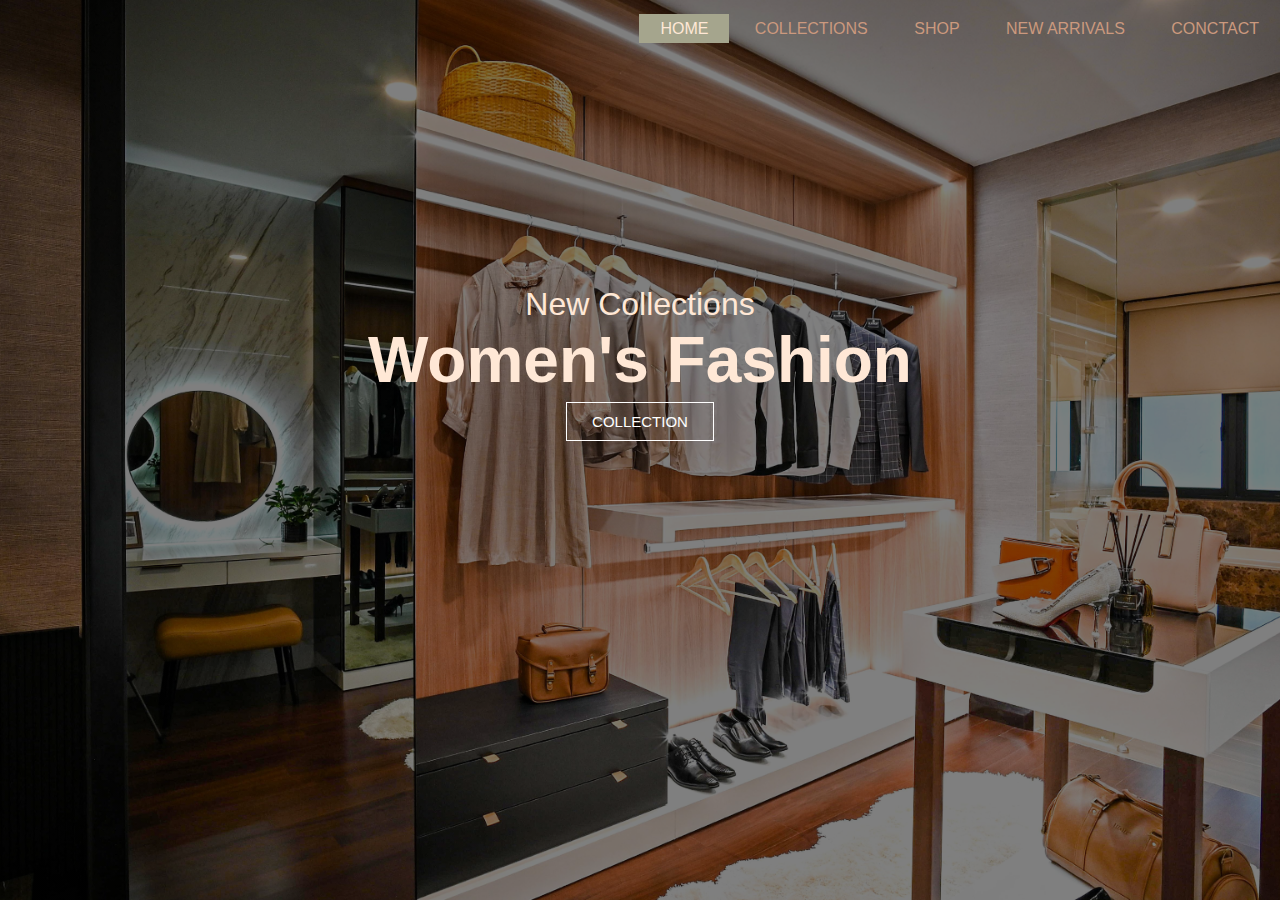
<file: index.html>
<!DOCTYPE html>
<html>
<head>
	<meta charset="utf-8">
	<meta name="viewport" content="width=device-width, initial-scale=1">
	<title>Fashion Nora</title>
	<link rel="stylesheet" href="style.css">

</head>
<body>

	<!-- accesories html css
	beaty
casul
collection
 -->
		<header>
		<div clas="main">
			<div class="logo">
				
                
			</div>
		
				<ul>
					<li class="active"><a href="index.html">HOME</a></li>
					<li><a href="collection.html">COLLECTIONS</a></li>
					<li><a href="shop.html">SHOP</a></li>
					<li><a href="newarrivals.html">NEW ARRIVALS</a></li>
					<li><a href="contact.html">CONCTACT</a></li>
				
					<div class ="title">
                        <p>New Collections</p>
						<h1>Women's Fashion</h1>
						
					    <a href="collection.html">collection</a>
						
                        </div>
</body>
</html>
</file>
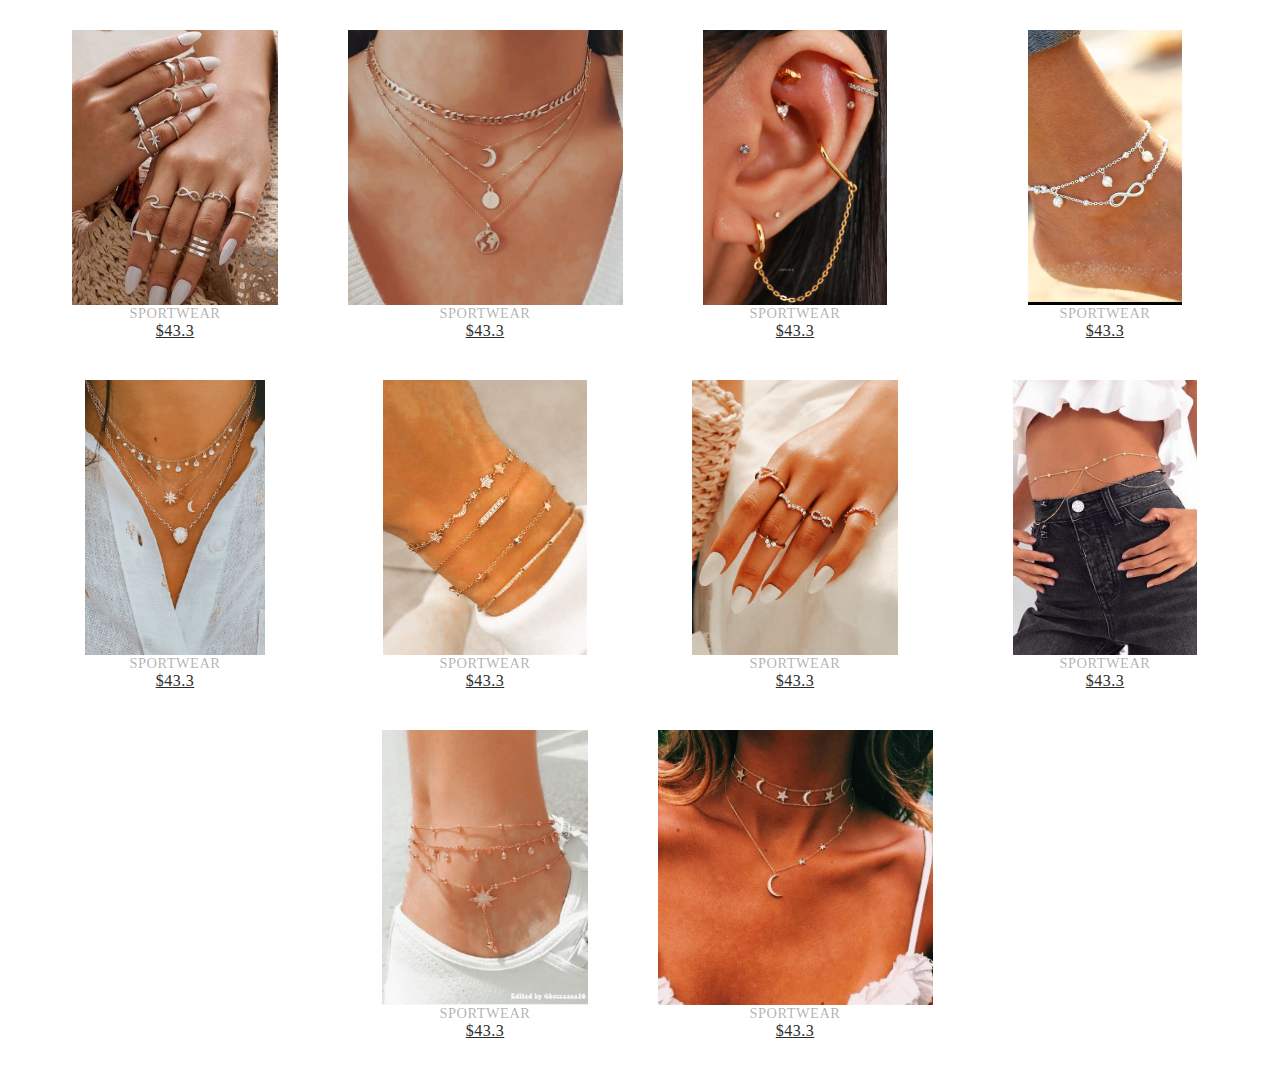
<file: accesories.html>
<!DOCTYPE html>
<html lang="en">
<head>
    <meta charset="UTF-8">
    <meta http-equiv="X-UA-Compatible" content="IE=edge">
    <meta name="viewport" content="width=device-width, initial-scale=1.0">
    <title>ACCESORIES</title>
    <link rel="stylesheet" href="sport.css">
</head>
<body>
        <div class="product-container">
            <div class="p-box">
                <img src="img/abf.jpg" alt="">
                <p>SPORTWEAR</p>
                <a href="#" class="price">$43.3</a>
                <a href="#" class="buy-btn">Buy Now</a>
            </div>

            <div class="p-box">
                <img src="img/fba.jpg" alt="">
                <p>SPORTWEAR</p>
                <a href="#" class="price">$43.3</a>
                <a href="#" class="buy-btn">Buy Now</a>
            </div>

            <div class="p-box">
                <img src="img/gba.jpg" alt="">
                <p>SPORTWEAR</p>
                <a href="#" class="price">$43.3</a>
                <a href="#" class="buy-btn">Buy Now</a>
            </div>

            <div class="p-box">
                <img src="img/fab.jpg" alt="">
                <p>SPORTWEAR</p>
                <a href="#" class="price">$43.3</a>
                <a href="#" class="buy-btn">Buy Now</a>
            </div>
                
            <div class="p-box">
                <img src="img/lol.jpg" alt="">
                <p>SPORTWEAR</p>
                <a href="#" class="price">$43.3</a>
                <a href="#" class="buy-btn">Buy Now</a>
            </div>

            <div class="p-box">
                <img src="img/olo.jpg" alt="">
                <p>SPORTWEAR</p>
                <a href="#" class="price">$43.3</a>
                <a href="#" class="buy-btn">Buy Now</a>
            </div>

            <div class="p-box">
                <img src="img/llo.jpg" alt="">
                <p>SPORTWEAR</p>
                <a href="#" class="price">$43.3</a>
                <a href="#" class="buy-btn">Buy Now</a>
            </div>

            <div class="p-box">
                <img src="img/iii.jpg" alt="">
                <p>SPORTWEAR</p>
                <a href="#" class="price">$43.3</a>
                <a href="#" class="buy-btn">Buy Now</a>
            </div>

            <div class="p-box">
                <img src="img/kkk.jpg" alt="">
                <p>SPORTWEAR</p>
                <a href="#" class="price">$43.3</a>
                <a href="#" class="buy-btn">Buy Now</a>
            </div>

            <div class="p-box">
                <img src="img/yyy.jpg" alt="">
                <p>SPORTWEAR</p>
                <a href="#" class="price">$43.3</a>
                <a href="#" class="buy-btn">Buy Now</a>
            </div>
            
           

        </div>
</body>
</html>
</file>
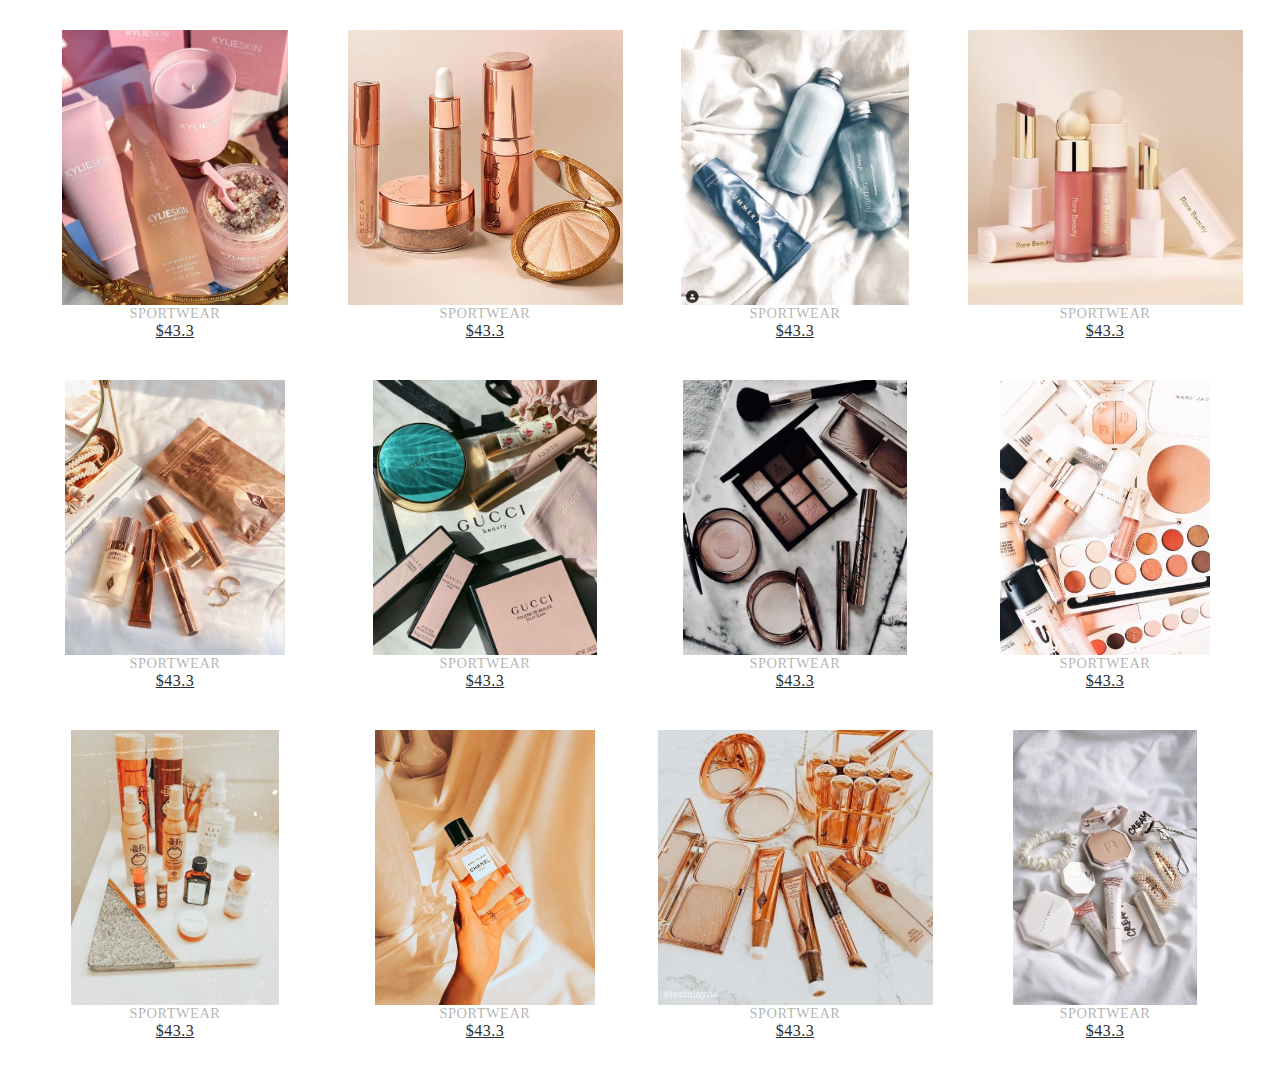
<file: beauty.html>
<!DOCTYPE html>
<html lang="en">
<head>
    <meta charset="UTF-8">
    <meta http-equiv="X-UA-Compatible" content="IE=edge">
    <meta name="viewport" content="width=device-width, initial-scale=1.0">
    <title>BEAUTY</title>
    <link rel="stylesheet" href="sport.css">
</head>
<body>
        <div class="product-container">
            <div class="p-box">
                <img src="img/rrr.jpg" alt="">
                <p>SPORTWEAR</p>
                <a href="#" class="price">$43.3</a>
                <a href="#" class="buy-btn">Buy Now</a>
            </div>

            <div class="p-box">
                <img src="img/jj.jpg" alt="">
                <p>SPORTWEAR</p>
                <a href="#" class="price">$43.3</a>
                <a href="#" class="buy-btn">Buy Now</a>
            </div>

            <div class="p-box">
                <img src="img/eee.jpg" alt="">
                <p>SPORTWEAR</p>
                <a href="#" class="price">$43.3</a>
                <a href="#" class="buy-btn">Buy Now</a>
            </div>

            <div class="p-box">
                <img src="img/ttt.jpg" alt="">
                <p>SPORTWEAR</p>
                <a href="#" class="price">$43.3</a>
                <a href="#" class="buy-btn">Buy Now</a>
            </div>
                
            <div class="p-box">
                <img src="img/qqq.jpg" alt="">
                <p>SPORTWEAR</p>
                <a href="#" class="price">$43.3</a>
                <a href="#" class="buy-btn">Buy Now</a>
            </div>

            <div class="p-box">
                <img src="img/h.jpg" alt="">
                <p>SPORTWEAR</p>
                <a href="#" class="price">$43.3</a>
                <a href="#" class="buy-btn">Buy Now</a>
            </div>

            <div class="p-box">
                <img src="img/hh.jpg" alt="">
                <p>SPORTWEAR</p>
                <a href="#" class="price">$43.3</a>
                <a href="#" class="buy-btn">Buy Now</a>
            </div>

            <div class="p-box">
                <img src="img/hhh.jpg" alt="">
                <p>SPORTWEAR</p>
                <a href="#" class="price">$43.3</a>
                <a href="#" class="buy-btn">Buy Now</a>
            </div>

            <div class="p-box">
                <img src="img/o.jpg" alt="">
                <p>SPORTWEAR</p>
                <a href="#" class="price">$43.3</a>
                <a href="#" class="buy-btn">Buy Now</a>
            </div>

            <div class="p-box">
                <img src="img/u.jpg" alt="">
                <p>SPORTWEAR</p>
                <a href="#" class="price">$43.3</a>
                <a href="#" class="buy-btn">Buy Now</a>
            </div>

            <div class="p-box">
                <img src="img/uu.jpg" alt="">
                <p>SPORTWEAR</p>
                <a href="#" class="price">$43.3</a>
                <a href="#" class="buy-btn">Buy Now</a>
            </div>

            <div class="p-box">
                <img src="img/uuu.jpg" alt="">
                <p>SPORTWEAR</p>
                <a href="#" class="price">$43.3</a>
                <a href="#" class="buy-btn">Buy Now</a>
            </div>
        
           

        </div>
</body>
</html>
</file>
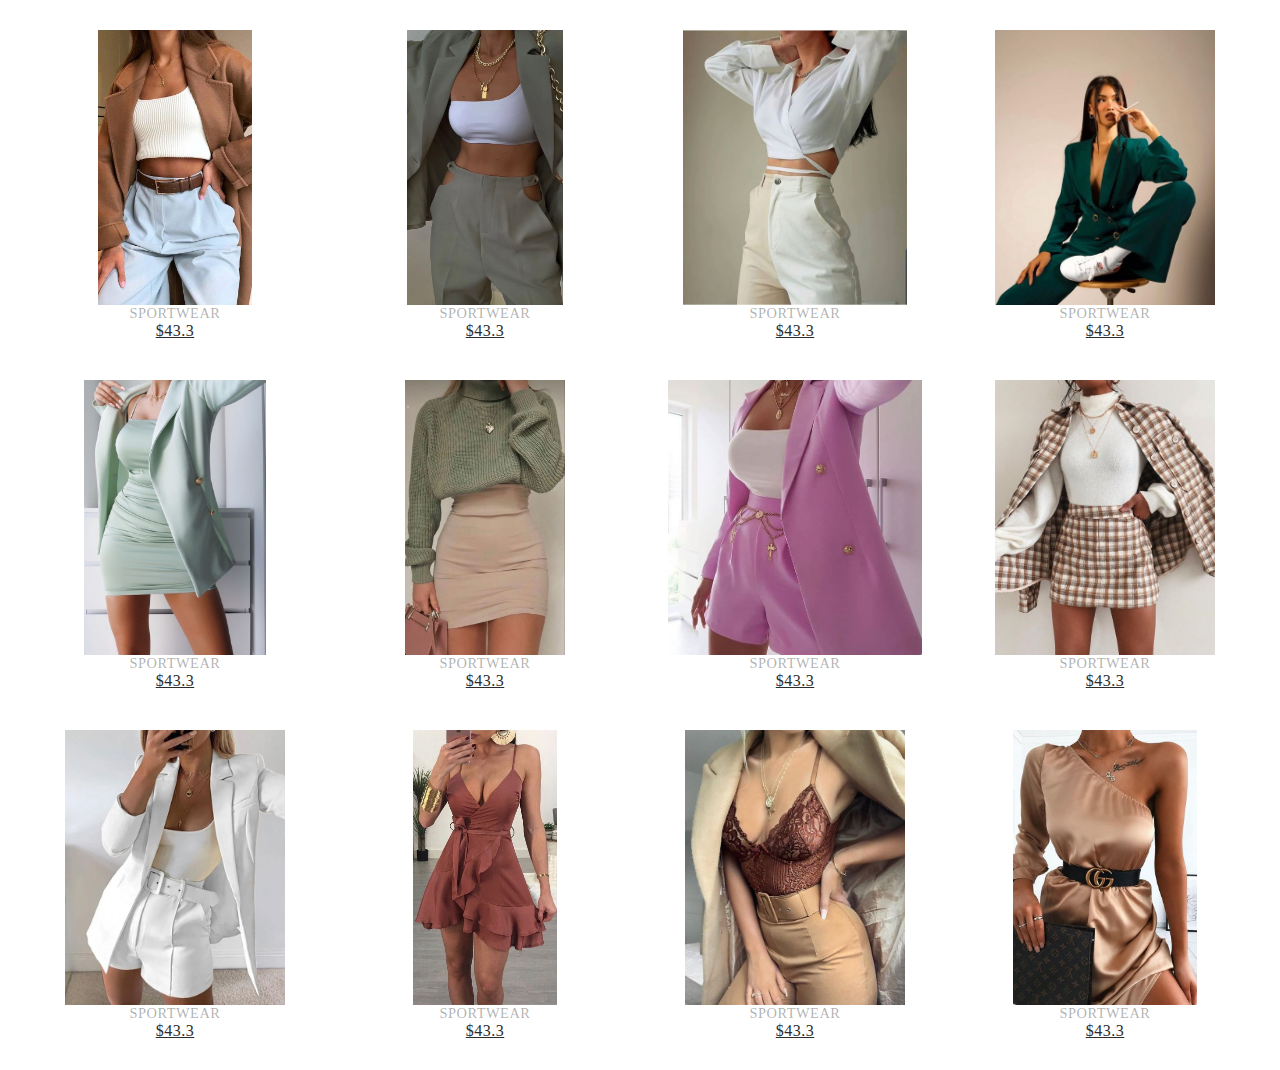
<file: casual.html>
<!DOCTYPE html>
<html lang="en">
<head>
    <meta charset="UTF-8">
    <meta http-equiv="X-UA-Compatible" content="IE=edge">
    <meta name="viewport" content="width=device-width, initial-scale=1.0">
    <title>casual</title>
    <link rel="stylesheet" href="sport.css">
</head>
<body>
        <div class="product-container">
            <div class="p-box">
                <img src="img/12.jpg" alt="">
                <p>SPORTWEAR</p>
                <a href="#" class="price">$43.3</a>
                <a href="#" class="buy-btn">Buy Now</a>
            </div>

            <div class="p-box">
                <img src="img/21.jpg" alt="">
                <p>SPORTWEAR</p>
                <a href="#" class="price">$43.3</a>
                <a href="#" class="buy-btn">Buy Now</a>
            </div>

            <div class="p-box">
                <img src="img/13.jpg" alt="">
                <p>SPORTWEAR</p>
                <a href="#" class="price">$43.3</a>
                <a href="#" class="buy-btn">Buy Now</a>
            </div>

            <div class="p-box">
                <img src="img/31.jpg" alt="">
                <p>SPORTWEAR</p>
                <a href="#" class="price">$43.3</a>
                <a href="#" class="buy-btn">Buy Now</a>
            </div>
                
            <div class="p-box">
                <img src="img/14.jpg" alt="">
                <p>SPORTWEAR</p>
                <a href="#" class="price">$43.3</a>
                <a href="#" class="buy-btn">Buy Now</a>
            </div>

            <div class="p-box">
                <img src="img/41.jpg" alt="">
                <p>SPORTWEAR</p>
                <a href="#" class="price">$43.3</a>
                <a href="#" class="buy-btn">Buy Now</a>
            </div>

            <div class="p-box">
                <img src="img/16.jpg" alt="">
                <p>SPORTWEAR</p>
                <a href="#" class="price">$43.3</a>
                <a href="#" class="buy-btn">Buy Now</a>
            </div>

            <div class="p-box">
                <img src="img/61.jpg" alt="">
                <p>SPORTWEAR</p>
                <a href="#" class="price">$43.3</a>
                <a href="#" class="buy-btn">Buy Now</a>
            </div>

            <div class="p-box">
                <img src="img/17.jpg" alt="">
                <p>SPORTWEAR</p>
                <a href="#" class="price">$43.3</a>
                <a href="#" class="buy-btn">Buy Now</a>
            </div>

            <div class="p-box">
                <img src="img/71.jpg" alt="">
                <p>SPORTWEAR</p>
                <a href="#" class="price">$43.3</a>
                <a href="#" class="buy-btn">Buy Now</a>
            </div>

            <div class="p-box">
                <img src="img/81.jpg" alt="">
                <p>SPORTWEAR</p>
                <a href="#" class="price">$43.3</a>
                <a href="#" class="buy-btn">Buy Now</a>
            </div>

            <div class="p-box">
                <img src="img/18.jpg" alt="">
                <p>SPORTWEAR</p>
                <a href="#" class="price">$43.3</a>
                <a href="#" class="buy-btn">Buy Now</a>
            </div>
        
           

        </div>
</body>
</html>
</file>
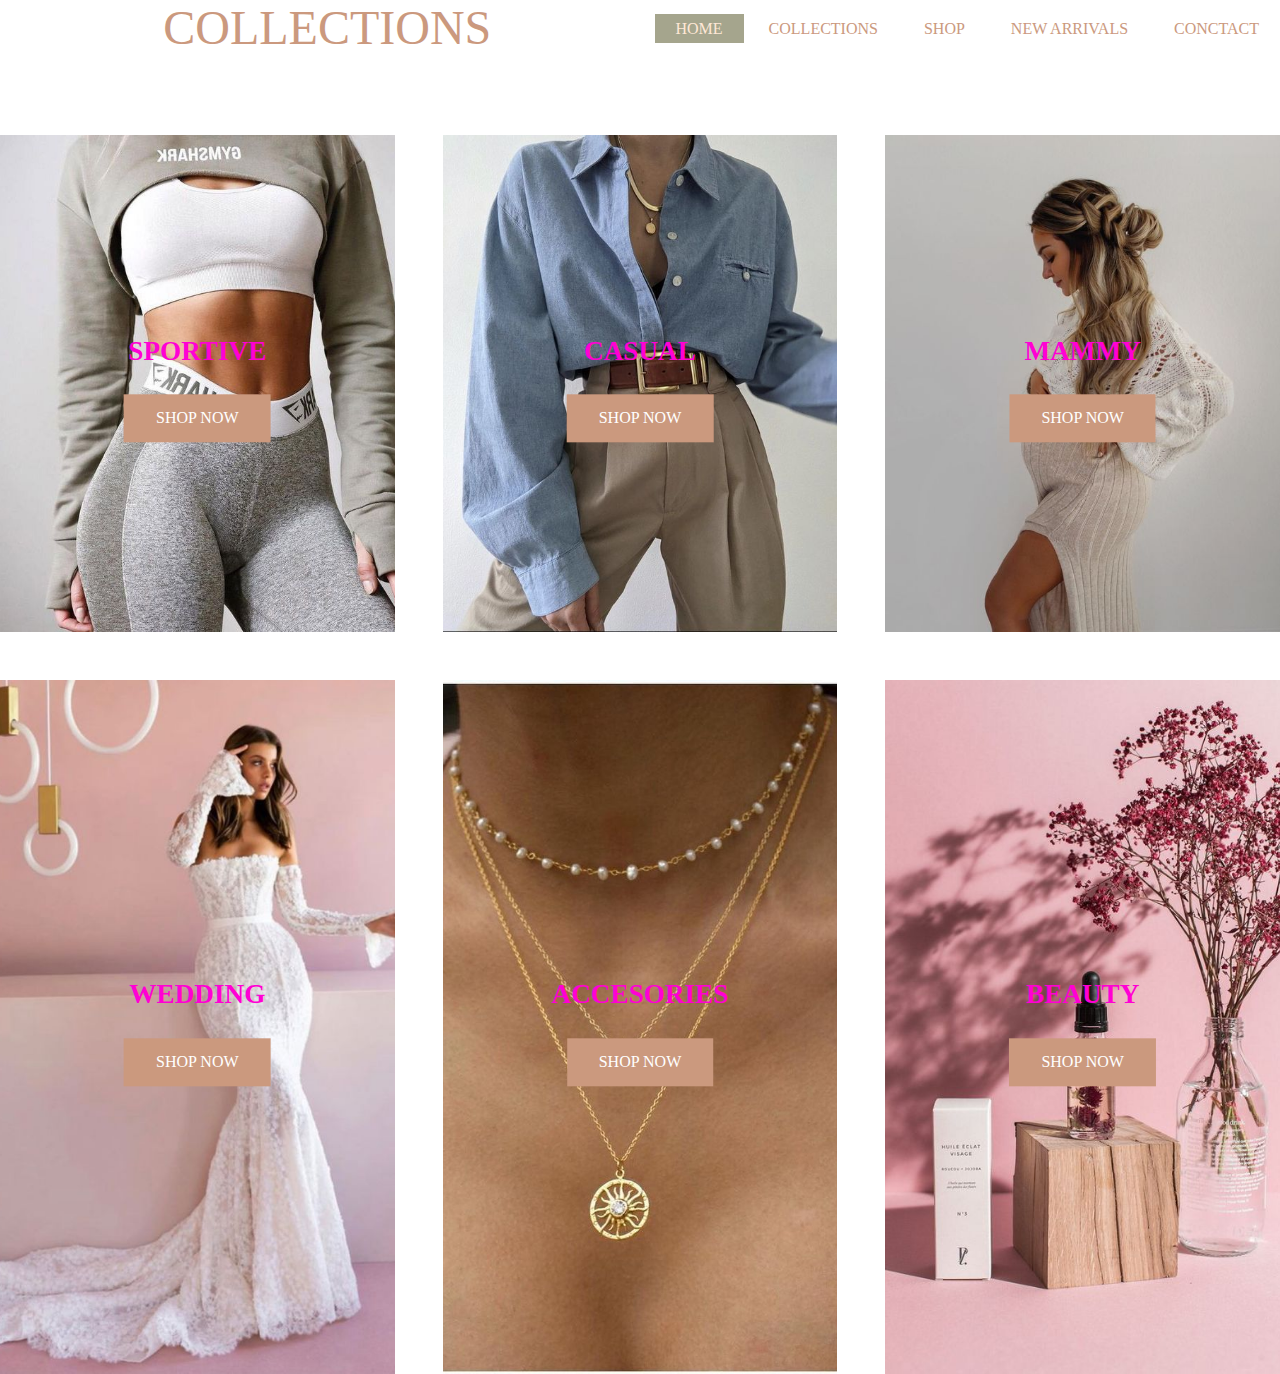
<file: collection.html>
<!DOCTYPE html>
<html lang="en">
<head>
    <meta charset="UTF-8">
    <meta http-equiv="X-UA-Compatible" content="IE=edge">
    <meta name="viewport" content="width=device-width, initial-scale=1.0">
    <title>Collection</title>
    <link rel="stylesheet" href="collection.css">
</head>
<body>

    <ul>
        <li class="active"><a href="index.html">HOME</a></li>
        <li><a href="collection.html">COLLECTIONS</a></li>
        <li><a href="shop.html">SHOP</a></li>
        <li><a href="newarrivals.html">NEW ARRIVALS</a></li>
        <li><a href="contact.html">CONCTACT</a></li>
        </ul>
        
    <section class="Collection">
        <div class="title">
            <h2>COLLECTIONS</h2>
        </div>
        <div class="collection-layout container">
            <div class="collection-item">
                <img src="img/aa.jpg" alt="">
                <div class="collection-content">
                    <h3>SPORTIVE</h3>
                    <a href="sport.html">SHOP NOW</a>
                    

                </div>

            </div>
            <div class="collection-item">
                <img src="img/cc.jpg" alt="">
                <div class="collection-content">
                    <h3>CASUAL</h3>
                    <a href="casual.html">SHOP NOW</a>
                    

                </div>

            </div>

            <div class="collection-item">
                <img src="img/gg.jpg" alt="">
                <div class="collection-content">
                    <h3>MAMMY</h3>
                    <a href="mammy.html">SHOP NOW</a>

                </div>

            </div>

            <div class="collection-item">
                <img src="img/ww.jpg" alt="">
                <div class="collection-content">
                    <h3>WEDDING</h3>
                    <a href="wedding.html">SHOP NOW</a>

                </div>

            </div>

            <div class="collection-item">
                <img src="img/qq.jpg" alt="">
                <div class="collection-content">
                    <h3>ACCESORIES</h3>
                    <a href="accesories.html">SHOP NOW</a>

                </div>

            </div>

            <div class="collection-item">
                <img src="img/yy.jpg" alt="">
                <div class="collection-content">
                    <h3>BEAUTY</h3>
                    <a href="beauty.html">SHOP NOW</a>

                </div>

            </div>


        </div>

    </section>
</body>
</html>
</file>
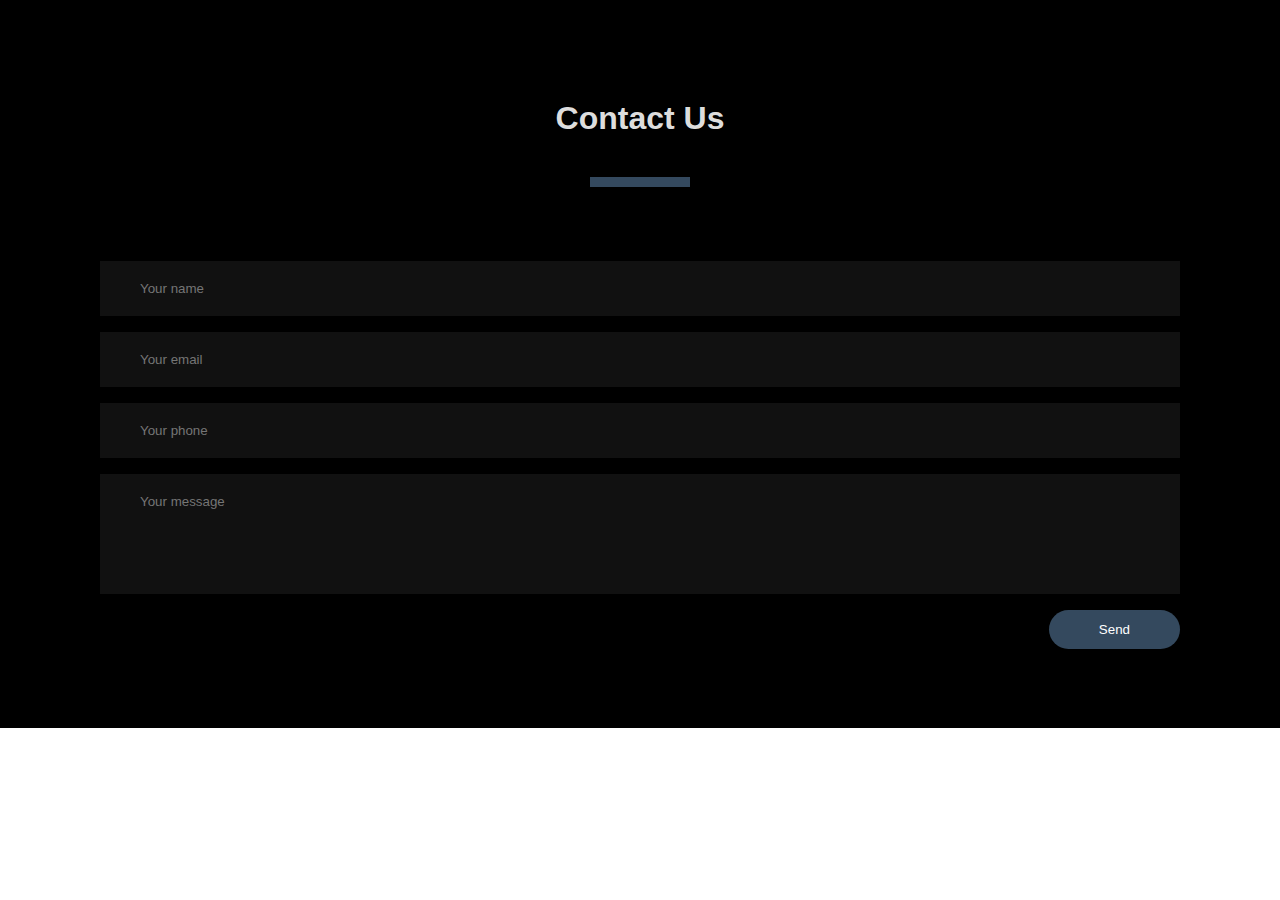
<file: contact.html>
<!DOCTYPE html>
<html lang="en">
<head>
    <meta charset="UTF-8">
    <meta http-equiv="X-UA-Compatible" content="IE=edge">
    <meta name="viewport" content="width=device-width, initial-scale=1.0">
    <title>Contact</title>
    <link rel="stylesheet" href="contact.css">
</head>
<body>
    <div class="contact-section">
        
        <h1>Contact Us</h1>
        <div class="border"></div>
        <from class="contact-form" action="contact.html" method="post">
            <input type="text" class="contact-form-text" placeholder="Your name">
            <input type="email" class="contact-form-text" placeholder="Your email">
            <input type="text" class="contact-form-text" placeholder="Your phone">
            <textarea  class="contact-form-text" placeholder="Your message"></textarea>
            <input type="submit" class="contact-form-btn" value="Send">
        </from>
    </div>
</body>
</html>
</file>
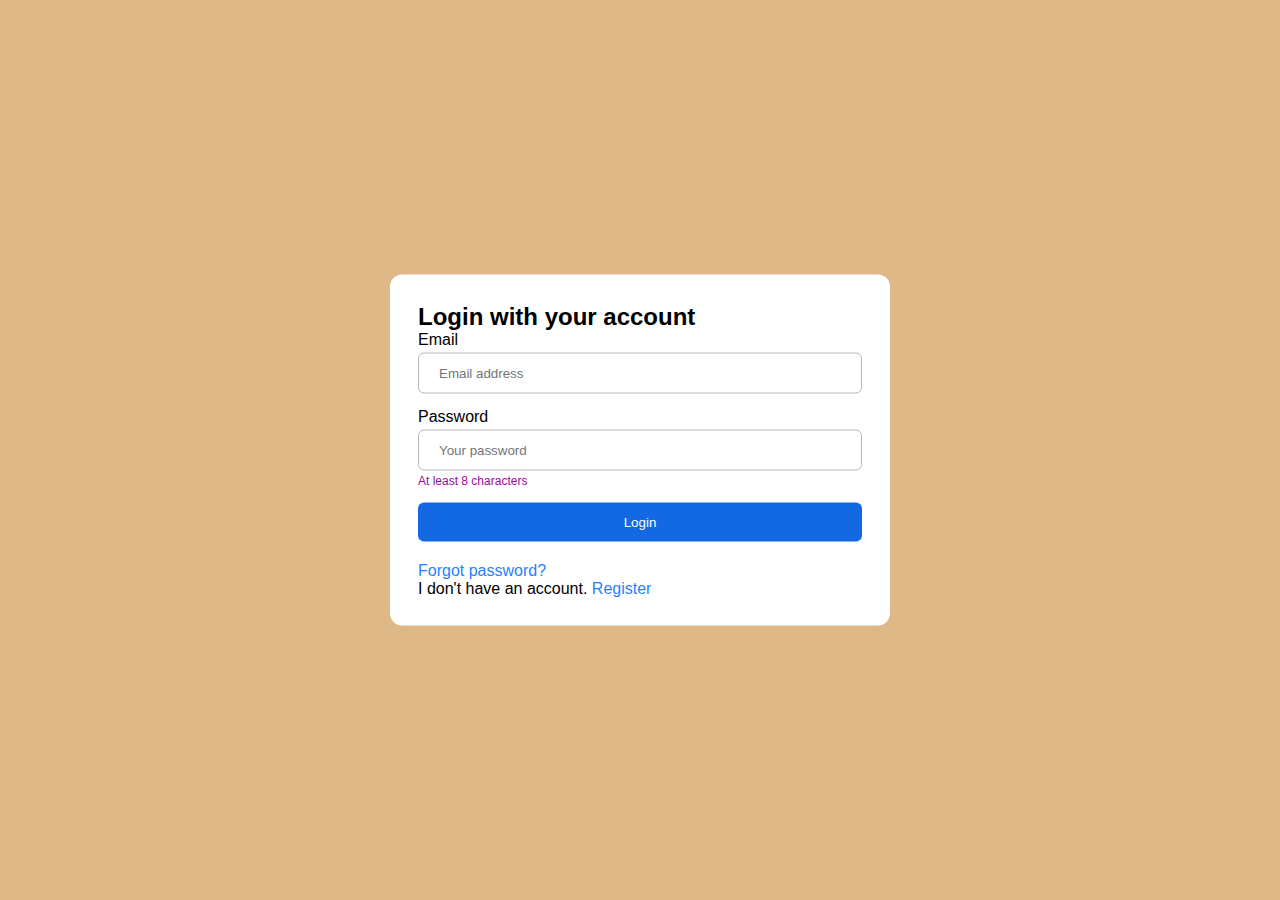
<file: login.html>
<!DOCTYPE html>
<html lang="en">
<head>
    <meta charset="UTF-8">
    <meta http-equiv="X-UA-Compatible" content="IE=edge">
    <meta name="viewport" content="width=device-width, initial-scale=1.0">
    <link rel="stylesheet" href="login.css">
    <title>Login And Register</title>
</head>
<body>
    <div class="container">
		<form action="#" class="login active">
			<h2 class="title">Login with your account</h2>
			<div class="form-group">
				<label for="email">Email</label>
				<div class="input-group">
					<input type="email" id="email" placeholder="Email address">
					<i class='bx bx-envelope'></i>
				</div>
			</div>
			<div class="form-group">
				<label for="password">Password</label>
				<div class="input-group">
					<input type="password" pattern=".{8,}" id="password" placeholder="Your password">
					<i class='bx bx-lock-alt' ></i>
				</div>
				<span class="help-text">At least 8 characters</span>
			</div>
			<button type="submit" class="btn-submit">Login</button>
			<a href="#">Forgot password?</a>
			<p>I don't have an account. <a href="#" onclick="switchForm('register', event)">Register</a></p>
		</form>

		<form action="#" class="register">
			<h2 class="title">Register your account</h2>
			<div class="form-group">
				<label for="email">Email</label>
				<div class="input-group">
					<input type="email" id="email" placeholder="Email address">
					<i class='bx bx-envelope'></i>
				</div>
			</div>
			<div class="form-group">
				<label for="password">Password</label>
				<div class="input-group">
					<input type="password" pattern=".{8,}" id="password" placeholder="Your password">
					<i class='bx bx-lock-alt' ></i>
				</div>
				<span class="help-text">At least 8 characters</span>
			</div>
			<div class="form-group">
				<label for="confirm-pass">Confirm password</label>
				<div class="input-group">
					<input type="password" id="confirm-pass" placeholder="Enter password again">
					<i class='bx bx-lock-alt' ></i>
				</div>
				<span class="help-text">Confirm password must be same with password</span>
			</div>
			<button type="submit" class="btn-submit">Register</button>
			<p>I already have an account. <a href="#" onclick="switchForm('login', event)">Login</a></p>
		</form>
	</div>
            <script src="login.js"></script>
</body>
</html>
</file>
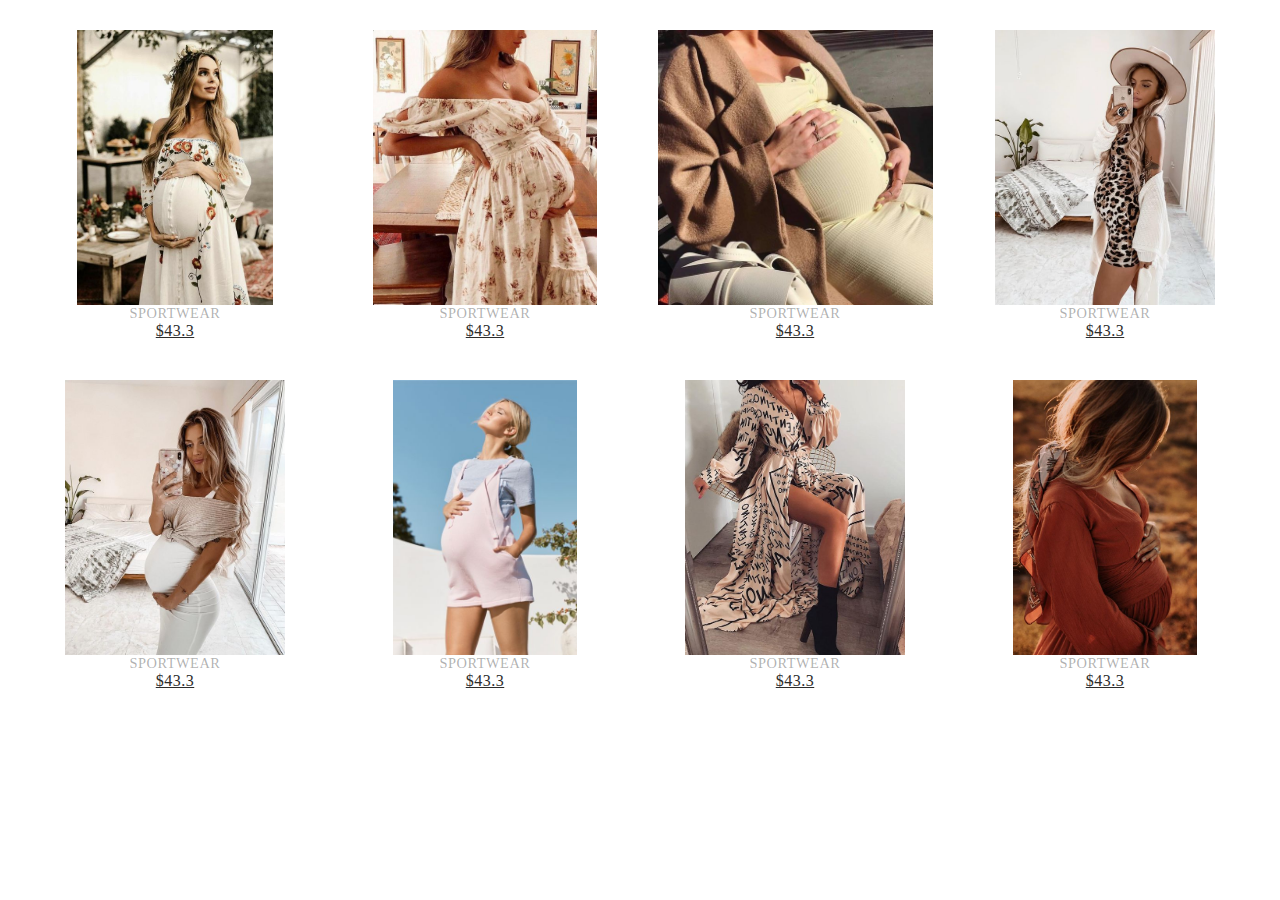
<file: mammy.html>
<!DOCTYPE html>
<html lang="en">
<head>
    <meta charset="UTF-8">
    <meta http-equiv="X-UA-Compatible" content="IE=edge">
    <meta name="viewport" content="width=device-width, initial-scale=1.0">
    <title>MAMMY</title>
    <link rel="stylesheet" href="sport.css">
</head>
<body>
        <div class="product-container">
            <div class="p-box">
                <img src="img/23.jpg" alt="">
                <p>SPORTWEAR</p>
                <a href="#" class="price">$43.3</a>
                <a href="#" class="buy-btn">Buy Now</a>
            </div>

            <div class="p-box">
                <img src="img/32.jpg" alt="">
                <p>SPORTWEAR</p>
                <a href="#" class="price">$43.3</a>
                <a href="#" class="buy-btn">Buy Now</a>
            </div>

            <div class="p-box">
                <img src="img/28.jpg" alt="">
                <p>SPORTWEAR</p>
                <a href="#" class="price">$43.3</a>
                <a href="#" class="buy-btn">Buy Now</a>
            </div>

            <div class="p-box">
                <img src="img/42.jpg" alt="">
                <p>SPORTWEAR</p>
                <a href="#" class="price">$43.3</a>
                <a href="#" class="buy-btn">Buy Now</a>
            </div>
                
            <div class="p-box">
                <img src="img/25.jpg" alt="">
                <p>SPORTWEAR</p>
                <a href="#" class="price">$43.3</a>
                <a href="#" class="buy-btn">Buy Now</a>
            </div>

            <div class="p-box">
                <img src="img/33.jpg" alt="">
                <p>SPORTWEAR</p>
                <a href="#" class="price">$43.3</a>
                <a href="#" class="buy-btn">Buy Now</a>
            </div>

            <div class="p-box">
                <img src="img/82.jpg" alt="">
                <p>SPORTWEAR</p>
                <a href="#" class="price">$43.3</a>
                <a href="#" class="buy-btn">Buy Now</a>
            </div>

            <div class="p-box">
                <img src="img/29.jpg" alt="">
                <p>SPORTWEAR</p>
                <a href="#" class="price">$43.3</a>
                <a href="#" class="buy-btn">Buy Now</a>
            </div>

            
        </div>
</body>
</html>
</file>
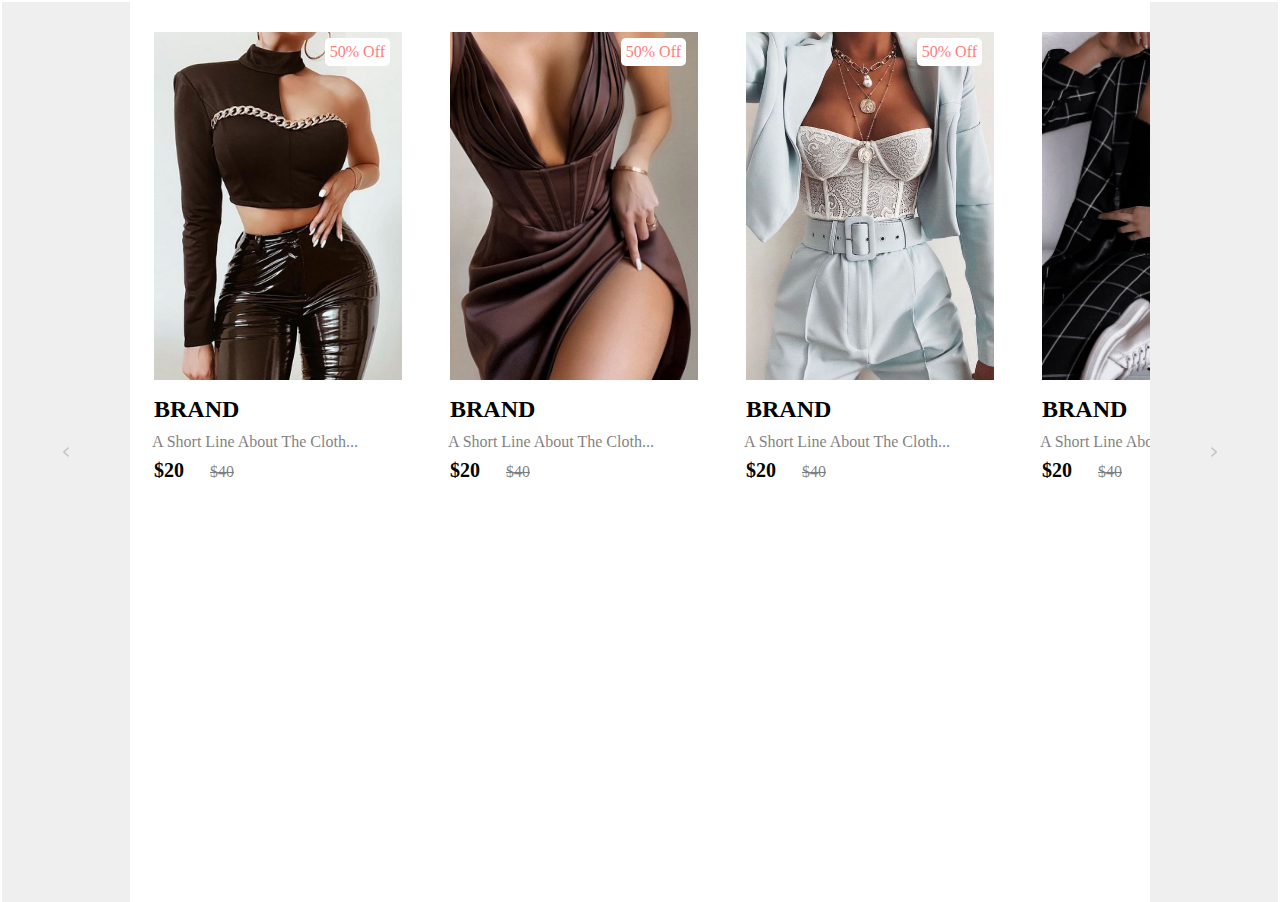
<file: newarrivals.html>
<!DOCTYPE html>
<html lang="en">
<head>
    <meta charset="UTF-8">
    <meta http-equiv="X-UA-Compatible" content="IE=edge">
    <meta name="viewport" content="width=device-width, initial-scale=1.0">
    <title>New Arrivals</title>
    <link rel="stylesheet" href="newarrivals.css">
</head>
<body>
        <section  class="product">
        <h2 class="product-category"></h2>
        <button class="pre-btn"><img src="img/next .png" alt=""></button>
        <button class="nxt-btn"><img src="img/next .png" alt=""></button>
        <div class="product-container">
            <div class="product-card">
                <div class="product-image">
                    <span class="discount-tag">50% off</span>
                    <img src="img/ra.jpg" class="product-thumb" alt="">
                    <button class="card-btn">add to whislist</button> 
                </div>
                <div class="product-info">
                    <h2 class="product-brand">brand</h2>
                    <p class="product-short-des">a short line about the cloth...</p>
                    <span class="price">$20</span><span class="actual-price">$40</span>
                </div>
            </div>
            <div class="product-card">
                <div class="product-image">
                    <span class="discount-tag">50% off</span>
                    <img src="img/at.jpg" class="product-thumb" alt="">
                    <button class="card-btn">add to whislist</button> 
                </div>
                <div class="product-info">
                    <h2 class="product-brand">brand</h2>
                    <p class="product-short-des">a short line about the cloth...</p>
                    <span class="price">$20</span><span class="actual-price">$40</span>
                </div>
            </div>
            <div class="product-card">
                <div class="product-image">
                    <span class="discount-tag">50% off</span>
                    <img src="img/ai.jpg" class="product-thumb" alt="">
                    <button class="card-btn">add to whislist</button> 
                </div>
                <div class="product-info">
                    <h2 class="product-brand">brand</h2>
                    <p class="product-short-des">a short line about the cloth...</p>
                    <span class="price">$20</span><span class="actual-price">$40</span>
                </div>
            </div>
            <div class="product-card">
                <div class="product-image">
                    <span class="discount-tag">50% off</span>
                    <img src="img/an.jpg" class="product-thumb" alt="">
                    <button class="card-btn">add to whislist</button> 
                </div>
                <div class="product-info">
                    <h2 class="product-brand">brand</h2>
                    <p class="product-short-des">a short line about the cloth...</p>
                    <span class="price">$20</span><span class="actual-price">$40</span>
                </div>
            </div>
            <div class="product-card">
                <div class="product-image">
                    <span class="discount-tag">50% off</span>
                    <img src="img/ta.jpg" class="product-thumb" alt="">
                    <button class="card-btn">add to whislist</button> 
                </div>
                <div class="product-info">
                    <h2 class="product-brand">brand</h2>
                    <p class="product-short-des">a short line about the cloth...</p>
                    <span class="price">$20</span><span class="actual-price">$40</span>
                </div>
            </div>
            <div class="product-card">
                <div class="product-image">
                    <span class="discount-tag">50% off</span>
                    <img src="img/ia.jpg" class="product-thumb" alt="">
                    <button class="card-btn">add to whislist</button> 
                </div>
                <div class="product-info">
                    <h2 class="product-brand">brand</h2>
                    <p class="product-short-des">a short line about the cloth...</p>
                    <span class="price">$20</span><span class="actual-price">$40</span>
                </div>
            </div>
            <div class="product-card">
                <div class="product-image">
                    <span class="discount-tag">50% off</span>
                    <img src="img/na.jpg" class="product-thumb" alt="">
                    <button class="card-btn">add to whislist</button> 
                </div>
                <div class="product-info">
                    <h2 class="product-brand">brand</h2>
                    <p class="product-short-des">a short line about the cloth...</p>
                    <span class="price">$20</span><span class="actual-price">$40</span>
                </div>
            </div>
            <div class="product-card">
                <div class="product-image">
                    <span class="discount-tag">50% off</span>
                    <img src="img/ze.jpg" class="product-thumb" alt="">
                    <button class="card-btn">add to whislist</button> 
                </div>
                <div class="product-info">
                    <h2 class="product-brand">brand</h2>
                    <p class="product-short-des">a short line about the cloth...</p>
                    <span class="price">$20</span><span class="actual-price">$40</span>
                </div>
            </div>
            <div class="product-card">
                <div class="product-image">
                    <span class="discount-tag">50% off</span>
                    <img src="img/za.jpg" class="product-thumb" alt="">
                    <button class="card-btn">add to whislist</button> 
                </div>
                <div class="product-info">
                    <h2 class="product-brand">brand</h2>
                    <p class="product-short-des">a short line about the cloth...</p>
                    <span class="price">$20</span><span class="actual-price">$40</span>
                </div>
            </div>
            <div class="product-card">
                <div class="product-image">
                    <span class="discount-tag">50% off</span>
                    <img src="img/ak.jpg" class="product-thumb" alt="">
                    <button class="card-btn">add to whislist</button> 
                </div>
                <div class="product-info">
                    <h2 class="product-brand">brand</h2>
                    <p class="product-short-des">a short line about the cloth...</p>
                    <span class="price">$20</span><span class="actual-price">$40</span>
                </div>
            </div>
            <div class="product-card">
                <div class="product-image">
                    <span class="discount-tag">50% off</span>
                    <img src="img/zk.jpg" class="product-thumb" alt="">
                    <button class="card-btn">add to whislist</button> 
                </div>
                <div class="product-info">
                    <h2 class="product-brand">brand</h2>
                    <p class="product-short-des">a short line about the cloth...</p>
                    <span class="price">$20</span><span class="actual-price">$40</span>
                </div>
            </div>
            <div class="product-card">
                <div class="product-image">
                    <span class="discount-tag">50% off</span>
                    <img src="img/zj.jpg" class="product-thumb" alt="">
                    <button class="card-btn">add to whislist</button> 
                </div>
                <div class="product-info">
                    <h2 class="product-brand">brand</h2>
                    <p class="product-short-des">a short line about the cloth...</p>
                    <span class="price">$20</span><span class="actual-price">$40</span>
                </div>
            </div>

        </div>
    </section>
    <script src="home.js"></script>

</body>
</html>
</file>
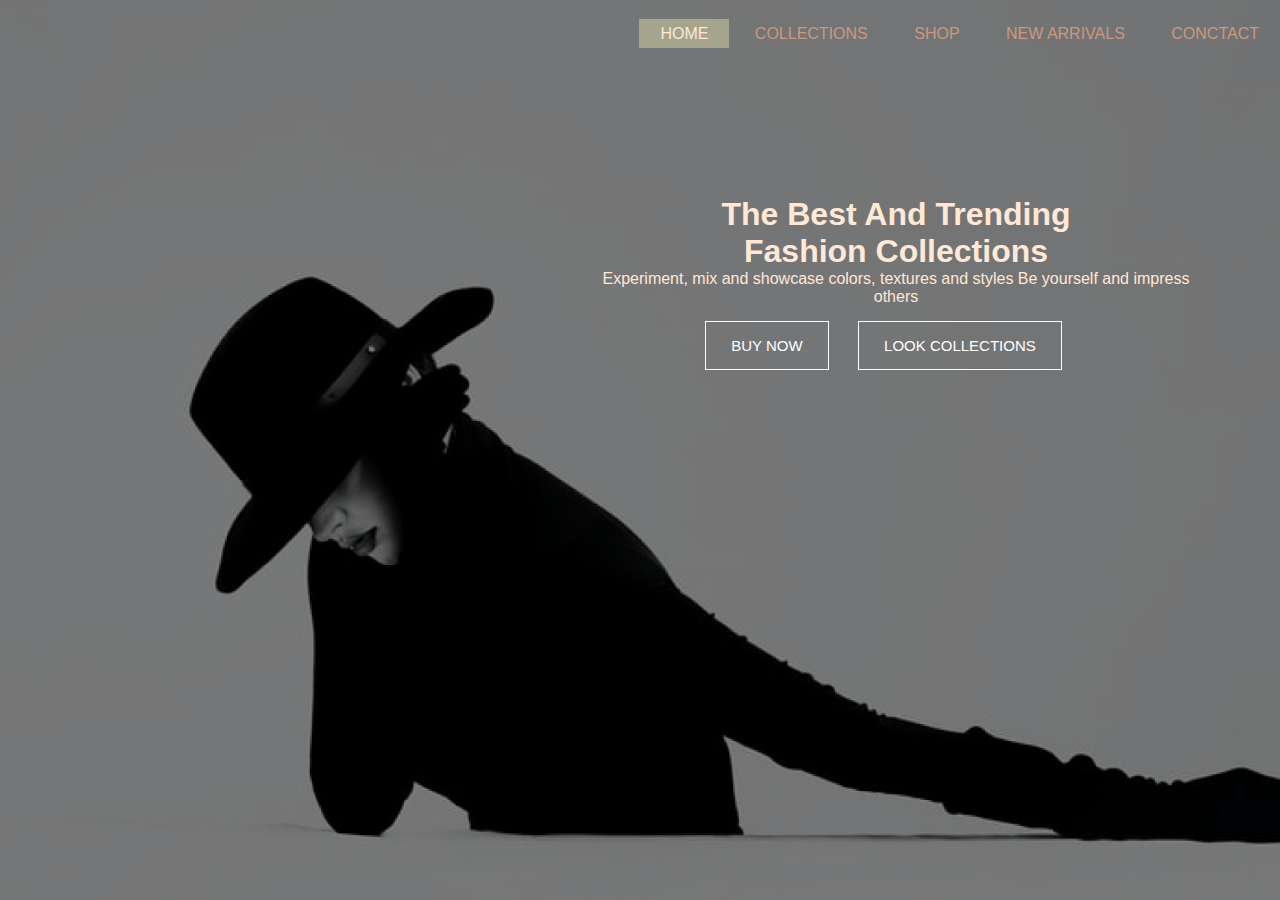
<file: shop.html>
<!DOCTYPE html>
<html lang="en">
<head>
    <meta charset="UTF-8">
    <meta http-equiv="X-UA-Compatible" content="IE=edge">
    <meta name="viewport" content="width=device-width, initial-scale=1.0">
    <title>Shop Now</title>
    <link rel="stylesheet" href="shop.css">
</head>
<body>
    <header>
      
        <ul>
            <li class="active"><a href="index.html">HOME</a></li>
            <li><a href="collection.html">COLLECTIONS</a></li>
            <li><a href="shop.html">SHOP</a></li>
            <li><a href="newarrivals.html">NEW ARRIVALS</a></li>
            <li><a href="contact.html">CONCTACT</a></li>
            </ul>

       <div class="img">
        <div class="shop">
            <h1>The Best And Trending <br>
            Fashion Collections </h1>
            <p>Experiment, mix and showcase colors, textures and styles Be yourself and impress others</p>
            <a href="login.html">BUY NOW</a>
            <a href="collection.html">Look Collections</a>
            

        </div>
    </header>
   
    
</body>
</html>
</file>
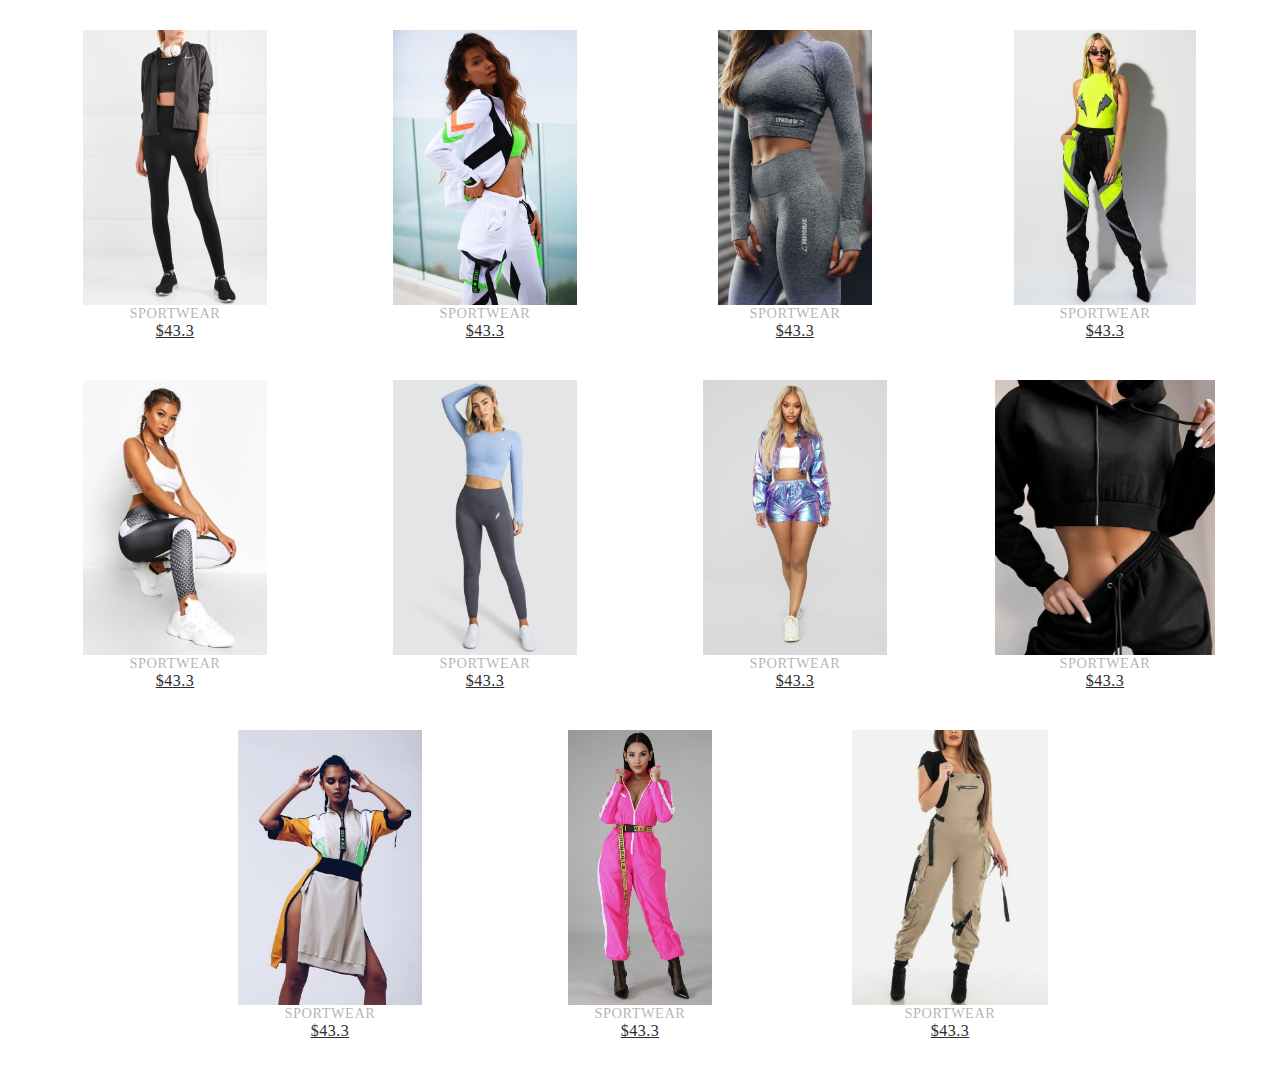
<file: sport.html>
<!DOCTYPE html>
<html lang="en">
<head>
    <meta charset="UTF-8">
    <meta http-equiv="X-UA-Compatible" content="IE=edge">
    <meta name="viewport" content="width=device-width, initial-scale=1.0">
    <title>Sports</title>
    <link rel="stylesheet" href="sport.css">
</head>
<body>
        <div class="product-container">
            <div class="p-box">
                <img src="img/a.jpg" alt="">
                <p>SPORTWEAR</p>
                <a href="#" class="price">$43.3</a>
                <a href="#" class="buy-btn">Buy Now</a>
            </div>

            <div class="p-box">
                <img src="img/123.jpg" alt="">
                <p>SPORTWEAR</p>
                <a href="#" class="price">$43.3</a>
                <a href="#" class="buy-btn">Buy Now</a>
            </div>

            <div class="p-box">
                <img src="img/g.jpg" alt="">
                <p>SPORTWEAR</p>
                <a href="#" class="price">$43.3</a>
                <a href="#" class="buy-btn">Buy Now</a>
            </div>

            <div class="p-box">
                <img src="img/987.jpg" alt="">
                <p>SPORTWEAR</p>
                <a href="#" class="price">$43.3</a>
                <a href="#" class="buy-btn">Buy Now</a>
            </div>
                
            <div class="p-box">
                <img src="img/888.jpg" alt="">
                <p>SPORTWEAR</p>
                <a href="#" class="price">$43.3</a>
                <a href="#" class="buy-btn">Buy Now</a>
            </div>

            <div class="p-box">
                <img src="img/e.jpg" alt="">
                <p>SPORTWEAR</p>
                <a href="#" class="price">$43.3</a>
                <a href="#" class="buy-btn">Buy Now</a>
            </div>

            <div class="p-box">
                <img src="img/676.jpg" alt="">
                <p>SPORTWEAR</p>
                <a href="#" class="price">$43.3</a>
                <a href="#" class="buy-btn">Buy Now</a>
            </div>

            <div class="p-box">
                <img src="img/f.jpg" alt="">
                <p>SPORTWEAR</p>
                <a href="#" class="price">$43.3</a>
                <a href="#" class="buy-btn">Buy Now</a>
            </div>

            <div class="p-box">
                <img src="img/000.jpg" alt="">
                <p>SPORTWEAR</p>
                <a href="#" class="price">$43.3</a>
                <a href="#" class="buy-btn">Buy Now</a>
            </div>

            <div class="p-box">
                <img src="img/545.jpg" alt="">
                <p>SPORTWEAR</p>
                <a href="#" class="price">$43.3</a>
                <a href="#" class="buy-btn">Buy Now</a>
            </div>

            <div class="p-box">
                <img src="img/009.jpg" alt="">
                <p>SPORTWEAR</p>
                <a href="#" class="price">$43.3</a>
                <a href="#" class="buy-btn">Buy Now</a>
            </div>
        
           

        </div>
</body>
</html>
</file>
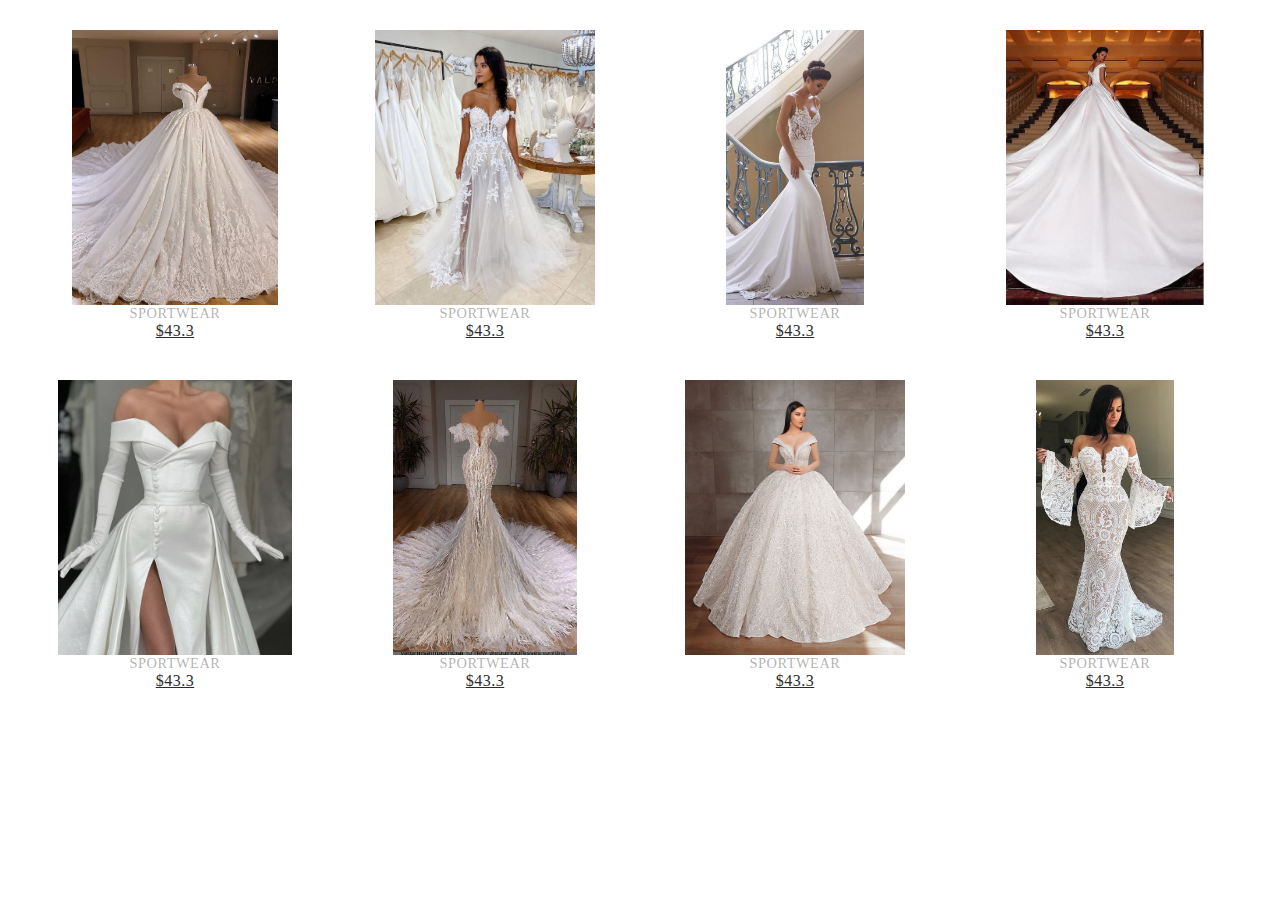
<file: wedding.html>
<!DOCTYPE html>
<html lang="en">
<head>
    <meta charset="UTF-8">
    <meta http-equiv="X-UA-Compatible" content="IE=edge">
    <meta name="viewport" content="width=device-width, initial-scale=1.0">
    <title>WEDDING</title>
    <link rel="stylesheet" href="sport.css">
</head>
<body>
        <div class="product-container">
            <div class="p-box">
                <img src="img/44.jpg" alt="">
                <p>SPORTWEAR</p>
                <a href="#" class="price">$43.3</a>
                <a href="#" class="buy-btn">Buy Now</a>
            </div>

            <div class="p-box">
                <img src="img/43.jpg" alt="">
                <p>SPORTWEAR</p>
                <a href="#" class="price">$43.3</a>
                <a href="#" class="buy-btn">Buy Now</a>
            </div>

            <div class="p-box">
                <img src="img/bda.jpg" alt="">
                <p>SPORTWEAR</p>
                <a href="#" class="price">$43.3</a>
                <a href="#" class="buy-btn">Buy Now</a>
            </div>

            <div class="p-box">
                <img src="img/46.jpg" alt="">
                <p>SPORTWEAR</p>
                <a href="#" class="price">$43.3</a>
                <a href="#" class="buy-btn">Buy Now</a>
            </div>
                
            <div class="p-box">
                <img src="img/abc.jpg" alt="">
                <p>SPORTWEAR</p>
                <a href="#" class="price">$43.3</a>
                <a href="#" class="buy-btn">Buy Now</a>
            </div>

            <div class="p-box">
                <img src="img/cab.jpg" alt="">
                <p>SPORTWEAR</p>
                <a href="#" class="price">$43.3</a>
                <a href="#" class="buy-btn">Buy Now</a>
            </div>

            <div class="p-box">
                <img src="img/abd.jpg" alt="">
                <p>SPORTWEAR</p>
                <a href="#" class="price">$43.3</a>
                <a href="#" class="buy-btn">Buy Now</a>
            </div>

            <div class="p-box">
                <img src="img/abe.jpg" alt="">
                <p>SPORTWEAR</p>
                <a href="#" class="price">$43.3</a>
                <a href="#" class="buy-btn">Buy Now</a>
            </div>

            
           

        </div>
</body>
</html>
</file>
<file: style.css>
*{
    margin: 0;
    padding: 0;
    font-family: 'Poppins', sans-serif;
}
header{
    
    background-color:#FFE8D6;
    background-image:linear-gradient(rgba(0,0,0,0.5),rgba(0,0,0,0.5)), url(img/foto1.png.png);
    height: 100vh;
    background-size: cover;
    background-position: center;
   
    
}

ul{
    float: right;
    list-style-type: none;
    margin-top: 20px;
    
}
ul li{
    display: inline-block;
}
ul li a{
    text-decoration: none;
    color: #CB997E;
    padding: 5px 20px;
    border: 1px solid transparent;
    transition: 0.6s ease;
}
ul li a:hover{
    background-color: #CB997E;
    color: #FFE8D6;
}
ul li.active a{
    background-color: #A5A58D;
    color: #FFE8D6;
}
.logo img{
    float: left;
    margin-left: 20px;
    width: 110px;
    height: auto ;   
}
.title{
       
    position: absolute;
    width: 600px;
    height: 300px;
    margin: 20% 30%;
    left: 20%;
    top: 20%;
    transform: translate(-50%,-50%);
    color: #FFE8D6;
    font-size: 200%;
    text-align: center;
}
.title a{
    border: 1px solid #fff;
    padding: 10px 25px;
    text-decoration: none;
    text-transform: uppercase;
    font-size: 15px;
    margin-top: 5px;
    display: inline-block;
    color: #fff;

}
.title a:hover{
    background-color: #CB997E;
    color: #FFE8D6;
}
</file>
<file: sport.css>
*{
    margin: 0;
    padding: 0;
    box-sizing: border-box;
}
.product-container{
    display: flex;
    justify-content: center;
    align-items: center;
    flex-wrap: wrap;
    margin: 10px 0px;
    width: 100%;
}

.p-box{
    width: 250px;
    height: 330px;
    display: flex;
    justify-content: center;
    align-items: center;
    flex-direction: column;
    border-radius: 4px;
    position: relative;
    margin: 10px 30px;
}
.p-box img {
    height: 275px;
}
.p-box{
    color: #4d4d4d70;
    font-size: 0.9rem;
    letter-spacing: 0.5px;
}
.price{
    color: #2c2c2c;
    font-family: poppins;
    font-size: 1rem;
}
.buy-btn{
    position: absolute;
    width: 140px;
    height: 40px;
    display: flex;
    justify-content: center;
    align-items: center;
    font-family: calibri;
    left: 50%;
    bottom: -30px;
    transform: translateX(-50%);
    border-radius: 20px;
    color: #FFFFFF;
    background: linear-gradient(120deg,#6b60ec 20%, #a166f4);
    display: none;
    animation: fade 0.2s;

}
.p-box:hover{
    box-shadow: 2px 2px 30px rgba(0,0,0,0.1);
    background-color: #FFFFFF;
}
.p-box:hover .price{
    color: #6b60ec;
    transition: all ease 0.2s;
}
.p-box:hover .buy-btn{
     display: flex;
}
@keyframes fade{
    0%{
        opacity: 0;
    }
    100%{
        opacity: 1;
    }
}
</file>
<file: collection.css>
*{
    margin: 0;
    padding: 0;
    
}
ul{
    float: right;
    list-style-type: none;
    margin-top: 20px;
    
}
ul li{
    display: inline-block;
}
ul li a{
    text-decoration: none;
    color: #CB997E;
    padding: 5px 20px;
    border: 1px solid transparent;
    transition: 0.6s ease; 
}
ul li a:hover{
    background-color: #CB997E;
    color: #FFE8D6;
}
ul li.active a{
    background-color: #A5A58D;
    color: #FFE8D6;
}

section .title{
    text-align: center;
    margin-bottom: 5rem;
}

section .title h2{
    font-size: 3rem;
    font-weight: 400;
    margin-bottom: 1.5rem;
    color: #CB997E;
}

section .title span{
    color: var(--grey2);
}

.collection-layout{
    display: grid;
    grid-template-columns: repeat(3, 1fr);
    gap: 3rem;
}

.collection-item{
    position: relative;
    overflow: hidden;
    z-index: 0;
}

.collection-item img{
    object-fit: cover;
    height: 100%;
    width: 100%;
    transition: all 500ms ease-in-out;
}

.collection-content{
    position: absolute;
    top: 50%;
    left: 50%;
    transform: translate(-50%, -50%);
    color: var(--white);
    text-align: center;
    z-index: 3;
}

.collection-content h3{
    background-color: var(--primary);
    color: var(--white);
    border-radius: 5rem;
    padding: 0.7rem 1.4rem;
    font-size: 1.7rem;
    font-weight: inherit;
    margin-bottom: 1rem;
    transition: all 300ms ease-in-out;
    font-weight: bold;
    color: rgb(255, 0, 212);
}
.collection-content a{
    transition: all 300ms ease-in-out;
    font-size: 1.4rem;
    background-color: #CB997E; /* Green */
    border: none;
    color: white;
    padding: 15px 32px;
  text-align: center;
  text-decoration: none;
  display: inline-block;
  font-size: 16px;
}
.collection-content a:hover{
    color: var(--primary);
}

.collection-item:hover .collection-content h3{
    background-color: var(--white);
    color: var(--black);
}
.collection-item:hover img{
    transform: scale(1.2);
}
.collection-item::after{
    content: "";
    position: absolute;
    top: 0;
    left: 0;
    z-index: 1;
    width: 100%;
    height: 100%;
    background-color: rgba(0, 0, 0, 0.4);
    opacity: 0;
    visibility: hidden;
    transition: all 500ms ease-in-out;
}
.collection-item:hover::after{
    visibility: visible;
    opacity:1 ;
}

@media (max-width: 1200px){
    .collection-content h3{
        font-size: 1.6rem;
    }
}

@media (max-width: 996px){
    .collection-layout{
        grid-template-columns: repeat(2, 1fr);
    }
}

@media (max-width: 768px){
    .collection-layout{
        grid-template-columns: 1fr;
    }
}
</file>
<file: contact.css>
*{
    margin: 0;
    padding: 0;
    font-family: "montserrat", sans-serif;
}
.contact-section{
    background-color: 	#000000;
    background-size: cover ;
    padding: 100px;
    
    height: 100%;
    
}
.contact-section h1{
    text-align: center;
    color: #ddd;
}
.border{
    width: 100px;
    height: 10px;
    background: #34495e;
    margin: 40px auto;
}
.contact-form{
    max-width: 600px;
    margin: auto;
    padding: 0 10px;
    overflow: hidden;
}
.contact-form-text{
    display: block;
    width: 100%;
    box-sizing: border-box;
    margin: 16px 0;
    border: 0;
    background: #111 ;
    padding: 20px 40px;
    outline: none;
    color: #ddd;
    transition: 0.5s;

}
.contact-form-text:focus{
    box-shadow: 0 0 10px 4px #34495e;
}
textarea.contact-form-text{
    resize: none;
    height: 120px;
}
.contact-form-btn{
    float: right;
    border: 0;
    background: #34495e;
    color: #fff;
    padding: 12px 50px;
    border-radius: 20px;
    cursor: pointer;
    transition: 0.5s;
}
.contact-form-btn:hover{
    background: #2980b9;
}
</file>
<file: login.css>
*{
    margin: 0;
    padding: 0;
    box-sizing: border-box;
    font-family: 'Poppins', sans-serif;
}
:root{
    --grey: #F4F2FF;
    --dark-grey: #b7b7b7;

    --green: #23AE00;
    --light-green: #BDFFAC;

    --red: #FE2727;
    --light-red: #FFD202;

    --blue: #277FFE;
    --light-blue: #B6C6FF;
    --dark-blue:#1368E3;

    --bs: #AECFFF;
    --text: #9b0b9b;
}

a{
    color: var(--blue);
    transition: all .3s ease;
    text-decoration: none;
}

a:hover{
    color: var(--dark-blue);
}
body{
    background-color: #deb887	;
    display: flex;
    justify-content: center;
    align-items: center;
    min-height: 100vh;
    padding: 0 16px;
}

.container{
    max-width: 500px;
    width: 100%;
    position: relative;
}
form{
    width: 100%;
    padding: 28px;
    border-radius: 12px;
    background: #fff;
    position: absolute;
    top: 50%;
    transform: translateY(-50%) scale(.8);
    opacity: 1;
    z-index: 100 ; 
    transition: all .3s ease;
    transition-delay:  0s;
}
form.active{
    transform: translateY(-50%);
    opacity: 1;
    z-index: 200 ;
    transition-delay: .3s;

} 


.tittle{
    font-size: 24px;
    font-weight: 600;
    margin-bottom: 20px;
}
.form-group{
    margin-bottom: 14px;
}
.form-group label{
    display: inline-block;
    margin-bottom: 4px;
}
.input-group{
    width: 100%;
    position: relative;
}
.input-group input{
    padding: 12px 40px 12px 20px;
    outline: none;
    border-radius: 6px;
    border: 1px solid var(--dark-grey);
    width: 100%;
    transition: all .3s ease;
}

/* Validation*/
.input-group input:focus,
.input-group input:not(:placeholder-shown){
        border-color: var(--blue);
        background: var(--grey);
}
.input-group input:focus + i,
.input-group input:not(:placeholder-shown) + i{
    color: var(--blue);
}
.input-group input:focus,
.input-group input:focus:placeholder-shown{
    box-shadow:  0 0 0 4px var(--bs);
}
.input-group input:focus:valid{
    box-shadow: 0 0 0 4px var(--light-green);
}
.input-group input:valid:not(:placeholder-shown){
    border-color: var(--green);
}
.input-group input:valid:not(:placeholder-shown) + i{
    color: var(--green);
}
.input-group input:invalid:not(:placeholder-shown){
    border-color: var(--red);
}
.input-group input:invalid:not(:placeholder-shown) + i{
    color: var(--red);
}
.input-group input:focus:invalid{
    box-shadow: 0 0 0 4px var(--light-red);
}
.input-group input:focus,
.input-group input:focus:placeholder-shown{
    box-shadow:  0 0 0 4px var(--bs);
}

/* Validation*/
.input-group i {
    position: absolute;
    top: 50%;
    transform: translateY(-50%);
    right: 20px;
    color: var(--text);
    pointer-events: none;
    transition: all .3s ease;
}
.form-group .help-text {
    font-size: 12px;
    color: var(--text);
}
.btn-submit{
    padding: 12px 0;
    display: block;
    width: 100%;
    color: #fff;
    border-radius: 6px;
    cursor: pointer;
    transition: all .3s ease;
    border: none;
    font-weight: 500;
    background: var(--dark-blue);
    margin-bottom: 20px;
}
.btn-submit:hover{
    background: var(--dark-blue);
}
</file>
<file: newarrivals.css>
*{
    margin: 2px;
    padding: 2px;
    
}

.product-container{
    padding: 0 10vw;
    display: flex;
    overflow-x: auto;
    scroll-behavior: smooth;
}
.product-container::-webkit-scrollbar{
    display: none;
}
.product-card{
    flex: 0 0 auto;
    width: 250px;
    height: 450px;
    margin-right: 40px;
}
.product-image{
    position: relative;
    width: 100%;
    height: 350px;
    overflow: hidden;

}
.product-thumb{
    width: 100%;
    height: 350px;
    object-fit: cover;
}
.discount-tag{
    position: absolute;
    background: #fff ;
    padding: 5px;
    border-radius: 5px;
    color: #ff7d7d;
    right: 10px;
    top: 10px;
    text-transform: capitalize;

}
.card-btn{
    position: absolute;
    bottom: 10px;
    left: 50%;
    transform: translateX(-50%);
    padding: 10px;
    width: 90%;
    text-transform: capitalize;
    border: none;
    outline: none;
    background: #fff;
    border-radius: 0.5s;
    cursor: pointer;
    opacity: 0;
       
}
.product-card:hover .card-btn{
    opacity: 1;
}
.card-btn:hover{
    background: #efefef;
}
.product-info{
    width: 100%;
    height: 100px;
    padding-top: 10px;
}
.product-brand{
    text-transform: uppercase;
}
.product-short-des{
    width: 100%;
    height: 20px;
    line-height: 20px;
    overflow: hidden;
    opacity: 0.5;
    text-transform: capitalize;
    margin: 5px 0;

}
.price{
    font-weight:900;
    font-size: 20px;
}
.actual-price{
    margin-left: 20px;
    opacity: 0.5;
    text-decoration: line-through;
}

.pre-btn, .nxt-btn{
    border: none;
    width: 10vw;
    height: 100%;
    position: absolute;
    top: 0;
    display: flex;
    justify-content: center;
    align-items: center;
    background: linear-gradient(90deg, rgba(255,255,255 0) 0%, #fff 100% );
    cursor: pointer;
    z-index: 8;
    
}

.pre-btn{
    left: 0;
    transform: rotate(180deg);
}
.nxt-btn{
    right: 0;
}
.pre-btn img, .nxt-btn img{
    opacity: 0.2;
    
}
.pre-btn:hover img, .nxt-btn:hover img{
    opacity: 1;
}
</file>
<file: shop.css>
*{
    margin: 0;
    padding: 0;
    font-family: 'Poppins', sans-serif;
}
header{
    
    background-color:#FFE8D6;
    background-image:linear-gradient(rgba(0,0,0,0.5),rgba(0,0,0,0.5)), url(img/00.png);
    height: 100vh;
    background-size: cover;
    background-position: center;
   
}
header.logo{
    font-size: 2.5rem ;
    font-weight: bolder;
    color: #fff;
}

ul{
    float: right;
    list-style-type: none;
    margin-top: 25px;
}
ul li{
    display: inline-block;
}
ul li a{
    text-decoration: none;
    color: #CB997E;
    padding: 5px 20px;
    border: 1px solid transparent;
    transition: 0.6s ease; 
}
ul li a:hover{
    background-color: #CB997E;
    color: #FFE8D6;
}
ul li.active a{
    background-color: #A5A58D;
    color: #FFE8D6;
}
.logo img{
    float: left;
    margin-left: 20px;
    width: 110px;
    height: auto ;   
}
.shop{
       
    position: absolute;
    width: 600px;
    height: 300px;
    margin: 20% 30%;
    left: 40%;
    top: 10%;
    transform: translate(-50%,-50%);
    color: #FFE8D6;
    font-size: 100%;
    text-align: center;
   
}
.shop a{
    border: 1px solid #fff;
    padding: 15px 25px;
    text-decoration: none;
    text-transform: uppercase;
    font-size: 15px;
    margin-top: 15px;
    display: inline-block;
    color: #fff;
    margin-right: 25px;

}
.shop a:hover{
    background-color: #CB997E;
    color: #FFE8D6;
}
</file>
